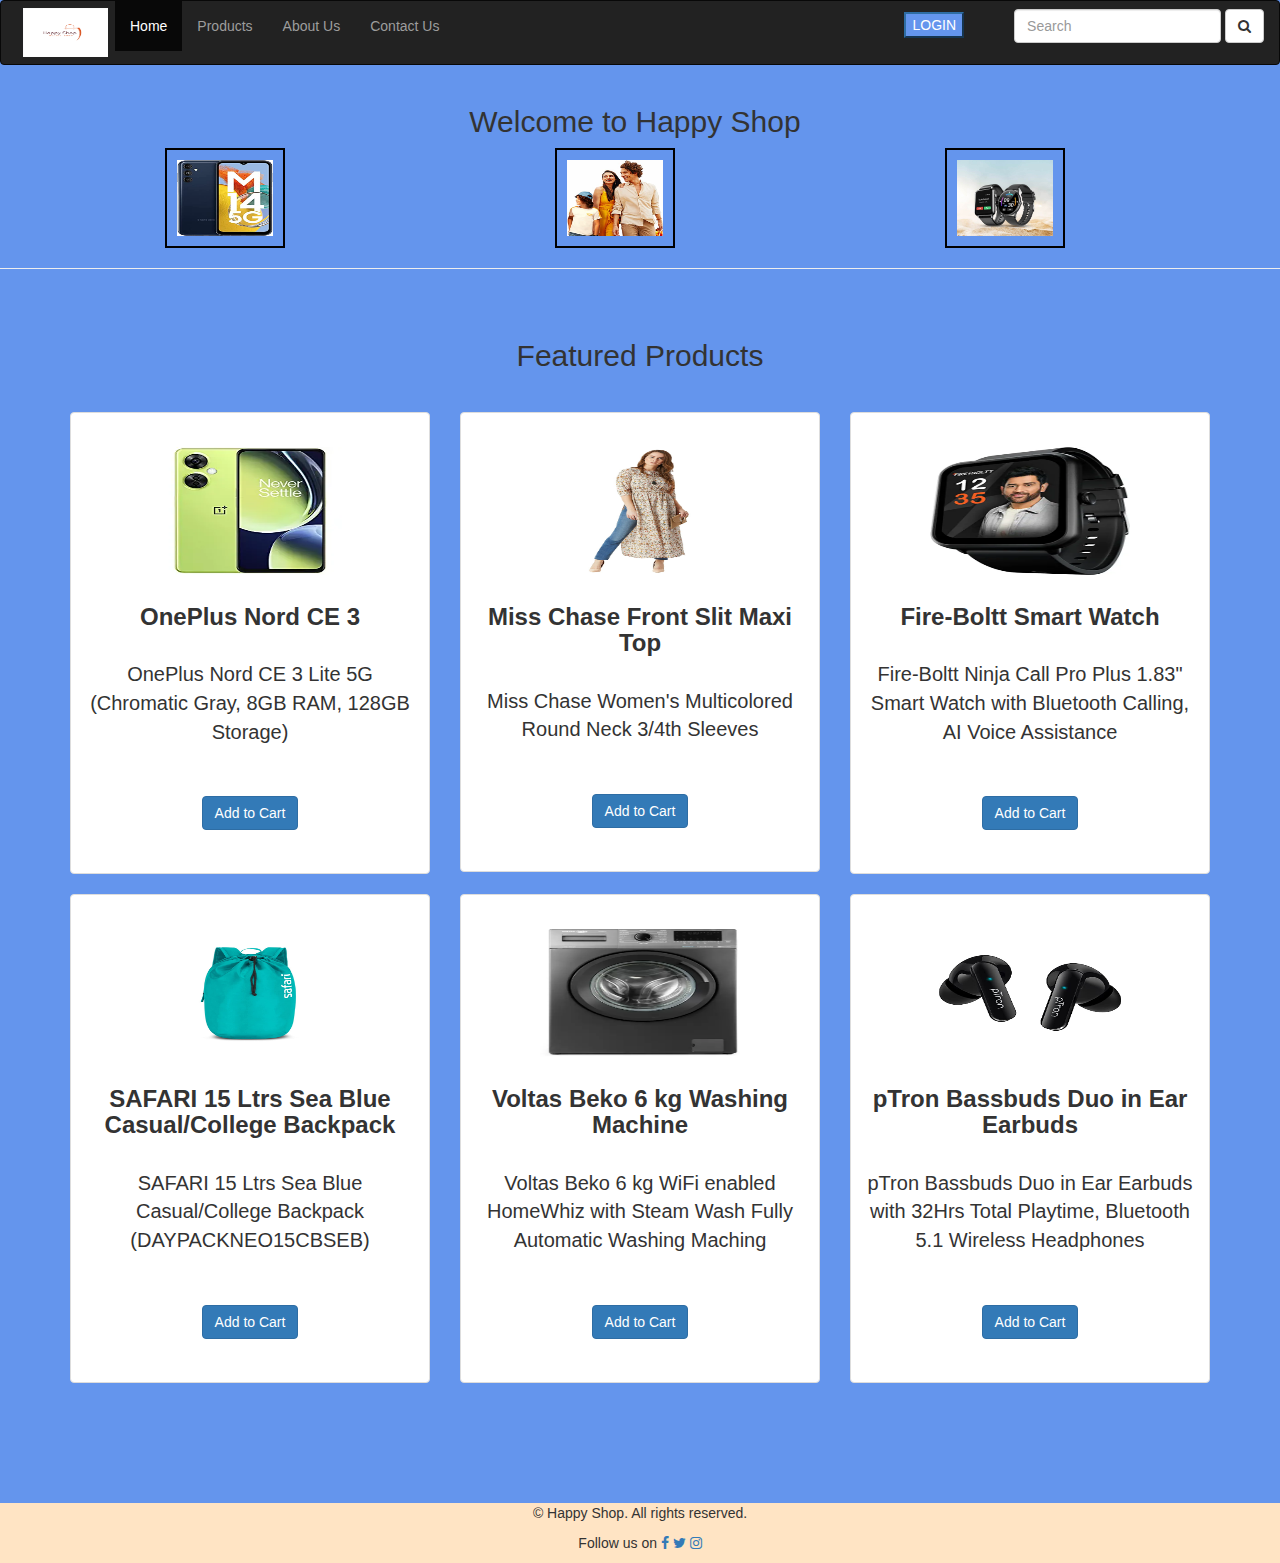
<file: index.html>
<!DOCTYPE html>
<html lang="en">
<head>
  <title>Your E-Commerce Website</title>
  <meta charset="utf-8">
  <meta name="viewport" content="width=device-width, initial-scale=1">
  <!-- Include Bootstrap CSS -->
  <link rel="stylesheet" href="https://maxcdn.bootstrapcdn.com/bootstrap/3.4.1/css/bootstrap.min.css">
  <!-- Include Font Awesome for icons -->
  <link rel="stylesheet" href="https://cdnjs.cloudflare.com/ajax/libs/font-awesome/4.7.0/css/font-awesome.min.css">
  <!-- Include custom CSS -->
  <link rel="stylesheet" href="style.css">
</head>
<body>
  
  <!-- Navigation bar -->
  <nav class="navbar navbar-inverse">
    <div class="container-fluid">
      <div class="navbar-header">
       <img src="images\Aniket main logo.png" alt="">
      </div>
      <ul class="nav navbar-nav">
        <li class="active"><a href="#">Home</a></li>
        <li><a href="products.html">Products</a></li>
        <li><a href="About.html">About Us</a></li>
        <li><a href="#">Contact Us</a></li>
      </ul>
      <a href="login.html"><button type="submit" class="but btn-primary">LOGIN</button></a>
      <form class="navbar-form navbar-right">
        <div class="form-group">
          <input type="text" class="form-control" placeholder="Search">
        </div>
        <button type="submit" class="btn btn-default"><i class="fa fa-search"></i></button>
      </form>
    </div>
  </nav>

  <!-- Hero section -->
  <section class="featured">
    <div class="container">
      <div class="row">
        <div class="col-sm-12">
          <h2>Welcome to Happy Shop</h2>
        </div>
      </div>
      <div class="row">
        <div class="col-sm-4">
          
            <img class="mobile" src="images\Mobile.jpg" alt="Product 1">
        
        </div>
        <div class="col-sm-4">
        
            <img class="cloth" src="images\clothes.jpg" alt="Product 2">
          
        </div>
        <div class="col-sm-4">
         
            <img class="watch" src="images\watch.jpg" alt="Product 3">
          
          </div>
        </section>
  <hr>

  <!-- Featured products section -->
  <section class="featured-products">
    <div class="container">
      <div class="row">
        <div class="col-sm-12">
          <h2>Featured Products</h2>
        </div>
      </div>
      <div class="row">
        <div class="col-sm-4">
          <div class="thumbnail">
            <img src="images\one plus mobile.webp" alt="Product 1">
            <div class="caption">
              <h3>OnePlus Nord CE 3</h3>
              <p>OnePlus Nord CE 3 Lite 5G (Chromatic Gray, 8GB RAM, 128GB Storage)</p>
              <center><p><a href="#" class="btn btn-primary" role="button">Add to Cart</a></p></center>
            </div>
          </div>
        </div>
        <div class="col-sm-4">
          <div class="thumbnail">
            <img src="images\lady clothes.jpg" alt="Product 2">
            <div class="caption">
              <h3>Miss Chase Front Slit Maxi Top</h3>
              <p>Miss Chase Women's Multicolored Round Neck 3/4th Sleeves</p>
            <center><p><a href="#" class="btn btn-primary" role="button">Add to Cart</a></p></center>
            </div>
          </div>
        </div>
        <div class="col-sm-4">
          <div class="thumbnail">
            <img src="images\dhoni watch.webp" alt="Product 3">
            <div class="caption">
                <h3>Fire-Boltt Smart Watch</h3>
                <p>Fire-Boltt Ninja Call Pro Plus 1.83" Smart Watch with Bluetooth Calling, AI Voice Assistance</p>
              <center><p><a href="#" class="btn btn-primary" role="button">Add to Cart</a></p></center>
              </div>
            </div>
          </div>
          <div class="col-sm-4">
            <div class="thumbnail">
              <img src="images\bags.jpg" alt="Product 4">
              <div class="caption">
                  <h3>SAFARI 15 Ltrs Sea Blue Casual/College Backpack</h3>
                  <p>SAFARI 15 Ltrs Sea Blue Casual/College Backpack (DAYPACKNEO15CBSEB)</p>
                <center><p><a href="#" class="btn btn-primary" role="button">Add to Cart</a></p></center>
                </div>
              </div>
            </div>
            <div class="col-sm-4">
              <div class="thumbnail">
                <img src="images\washing machine.webp" alt="Product 5">
                <div class="caption">
                    <h3>Voltas Beko 6 kg Washing Machine</h3>
                    <p>Voltas Beko 6 kg WiFi enabled HomeWhiz with Steam Wash Fully Automatic Washing Maching</p>
                  <center> <p><a href="#" class="btn btn-primary" role="button">Add to Cart</a></p></center>
                  </div>
                </div>
              </div>
              <div class="col-sm-4">
                <div class="thumbnail">
                  <img src="images\headphone.jpg" alt="Product 6">
                  <div class="caption">
                      <h3>pTron Bassbuds Duo in Ear Earbuds </h3>
                      <p>pTron Bassbuds Duo in Ear Earbuds with 32Hrs Total Playtime, Bluetooth 5.1 Wireless Headphones</p>
                    <center> <p><a href="#" class="btn btn-primary" role="button">Add to Cart</a></p></center>
                    </div>
                  </div>
                </div>
        </section>
<br> <br><br><br><br>




          <!-- Footer -->
  <footer class="footer">
    <div class="container">
      <div class="row">
        <div class="col-sm-12">
          <p>&copy; Happy Shop. All rights reserved.</p>
          <p>Follow us on <a href="#"><i class="fa fa-facebook"></i></a> <a href="#"><i class="fa fa-twitter"></i></a> <a href="#"><i class="fa fa-instagram"></i></a></p>
        </div>
      </div>
    </div>
  </footer>
</file>
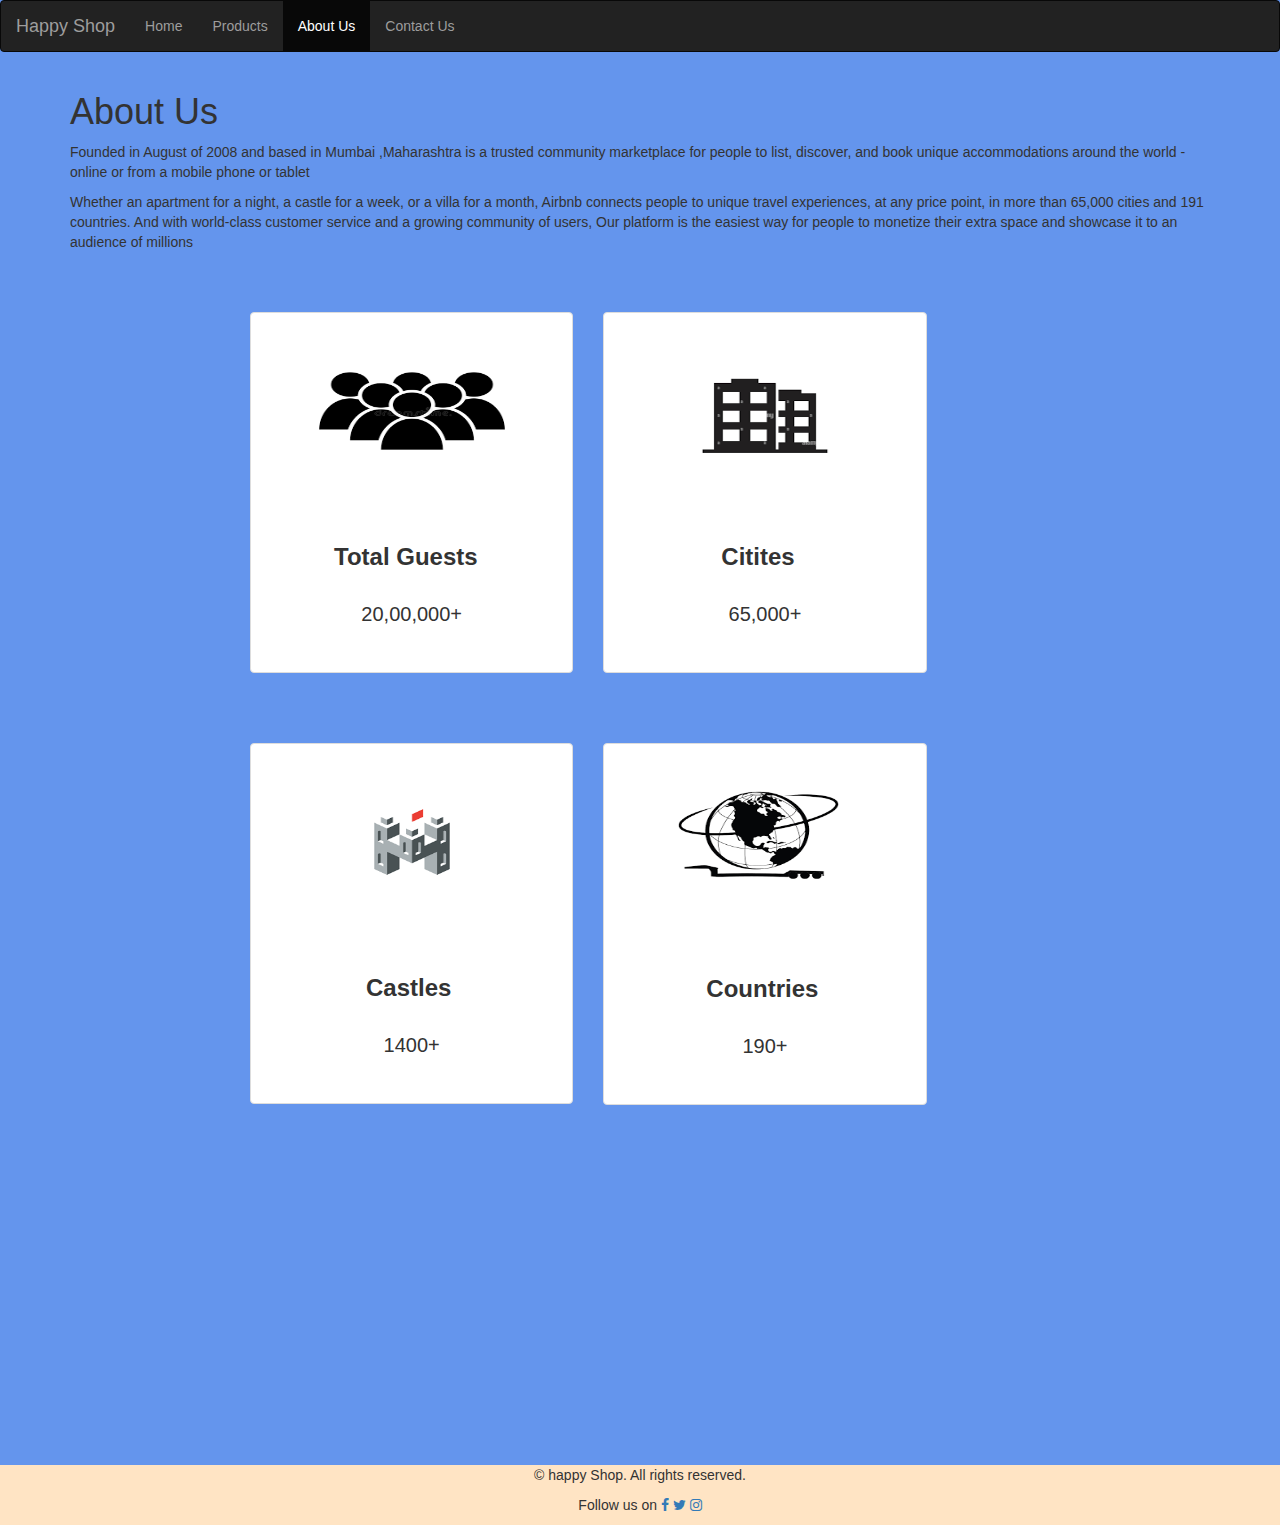
<file: About.html>
<!DOCTYPE html>
<html lang="en">
<head>
  <title>About Us - Your E-Commerce Website</title>
  <meta charset="utf-8">
  <meta name="viewport" content="width=device-width, initial-scale=1">
  <!-- Include Bootstrap CSS -->
  <link rel="stylesheet" href="https://maxcdn.bootstrapcdn.com/bootstrap/3.4.1/css/bootstrap.min.css">
  <!-- Include Font Awesome for icons -->
  <link rel="stylesheet" href="https://cdnjs.cloudflare.com/ajax/libs/font-awesome/4.7.0/css/font-awesome.min.css">
  <!-- Include custom CSS -->
  <link rel="stylesheet" href="style.css">
</head>
<body>
  
  <!-- Navigation bar -->
  <nav class="navbar navbar-inverse">
    <div class="container-fluid">
      <div class="navbar-header">
        <a class="navbar-brand" href="#">Happy Shop</a>
      </div>
      <ul class="nav navbar-nav">
        <li><a href="index.html">Home</a></li>
        <li><a href="products.html">Products</a></li>
        <li class="active"><a href="#">About Us</a></li>
        <li><a href="#">Contact Us</a></li>
      </ul>
    </div>
  </nav>

  <!-- About Us section -->
  <div class="container">
    <div class="row">
      <div class="col-sm-12">
        <h1>About Us</h1>
        <p>Founded in August of 2008 and based in Mumbai ,Maharashtra is a trusted community marketplace for people to list, discover, and book unique accommodations around the world - online or from a mobile phone or tablet</p>

        <p>Whether an apartment for a night, a castle for a week, or a villa for a month, Airbnb connects people to unique travel experiences, at any price point, in more than 65,000 cities and 191 countries. And with world-class customer service and a growing community of users, Our platform is the easiest way for people to monetize their extra space and showcase it to an audience of millions</p>
      </div>
    </div>
  </div>
  
  <div class="about">
  <div class="row">
    <div class="col-sm-4">
      <div class="thumbnail">
        <img src="images\peoples logo.png" alt="Product 1">
        <div class="caption">
          <h3 class="guest">Total Guests</h3>
          <p>20,00,000+</p>
        </div>
      </div>
    </div>
    <div class="col-sm-4">
      <div class="thumbnail">
        <img src="images\offices.png" alt="Product 2">
        <div class="caption">
          <h3 class="city">Citites</h3>
          <p>65,000+</p>
        </div>
      </div>
    </div>
    </div>
    <div class="row" id="about2">
    <div class="col-sm-4">
      <div class="thumbnail">
        <img src="images\castles logo.png" alt="Product 3">
        <div class="caption">
            <h3 class="castle">Castles</h3>
            <p>1400+</p>
          </div>
        </div>
      </div>
      <div class="col-sm-4">
        <div class="thumbnail">
          <img src="images\globes.png" alt="Product 4">
          <div class="caption">
              <h3 class="country">Countries</h3>
              <p>190+</p>
            </div>
          </div>
        </div>
        </div>
        </div>

<br><br><br><br><br><br><br><br><br><br><br><br><br><br><br><br><br>
  <!-- Footer -->
  <footer class="footer">
    <div class="container">
      <div class="row">
        <div class="col-sm-12">
          <p>&copy; happy Shop. All rights reserved.</p>
          <p>Follow us on <a href="#"><i class="fa fa-facebook"></i></a> <a href="#"><i class="fa fa-twitter"></i></a> <a href="#"><i class="fa fa-instagram"></i></a></p>
        </div>
      </div>
    </div>
  </footer>
  <!-- Include Bootstrap JS -->
  <script src="https://ajax.googleapis.com/ajax/libs/jquery/3.5.1/jquery.min.js"></script>
  <script src="https://maxcdn.bootstrapcdn.com/bootstrap/3.4.1/js/bootstrap.min.js"></script>
</body>
</html>
</file>
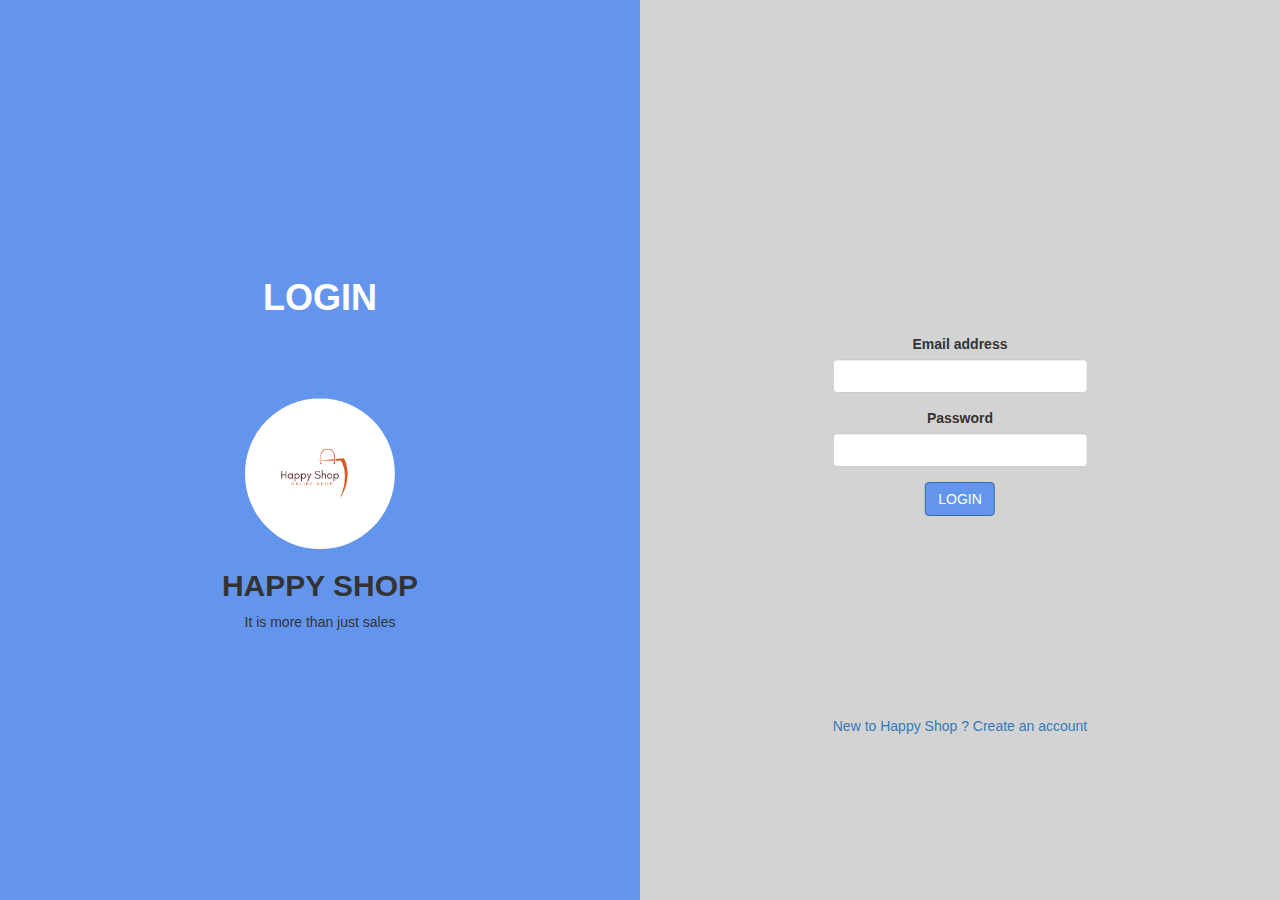
<file: login.html>
<!DOCTYPE html>
<html lang="en">
<head>
  <title>About Us - Your E-Commerce Website</title>
  <meta charset="utf-8">
  <meta name="viewport" content="width=device-width, initial-scale=1">
  <!-- Include Bootstrap CSS -->
  <link rel="stylesheet" href="https://maxcdn.bootstrapcdn.com/bootstrap/3.4.1/css/bootstrap.min.css">
  <!-- Include Font Awesome for icons -->
  <link rel="stylesheet" href="https://cdnjs.cloudflare.com/ajax/libs/font-awesome/4.7.0/css/font-awesome.min.css">
  <!-- Include custom CSS -->
  <link rel="stylesheet" href="style.css">
</head>
<body>
  <div class="split left">
    <div class="centered">
      <h1>LOGIN</h1>
      <img src="images\Aniket main logo.png" alt="Avatar woman">
      <h2>HAPPY SHOP</h2>
      <p>It is more than just sales</p>
    </div>
  </div>
  
  <div class="split right">
    <div class="centered">
      <form>
        <div class="form-group">
          <label for="exampleInputEmail1">Email address</label>
          <input type="email" class="form-control" id="exampleInputEmail1" aria-describedby="emailHelp">
        </div>
        <div class="form-group">
          <label for="exampleInputPassword1">Password</label>
          <input type="password" class="form-control" id="exampleInputPassword1">
        </div>
      <button type="submit" class="btn btn-primary">LOGIN</button>
      </form>
      <footer class="account">
        <a href=""><p>New to Happy Shop ? Create an account</p></a>
      </footer>
    </div>
   </div>

  

  <!-- Include Bootstrap JS -->
  <script src="https://ajax.googleapis.com/ajax/libs/jquery/3.5.1/jquery.min.js"></script>
  <script src="https://maxcdn.bootstrapcdn.com/bootstrap/3.4.1/js/bootstrap.min.js"></script>
</body>
</html>
</file>
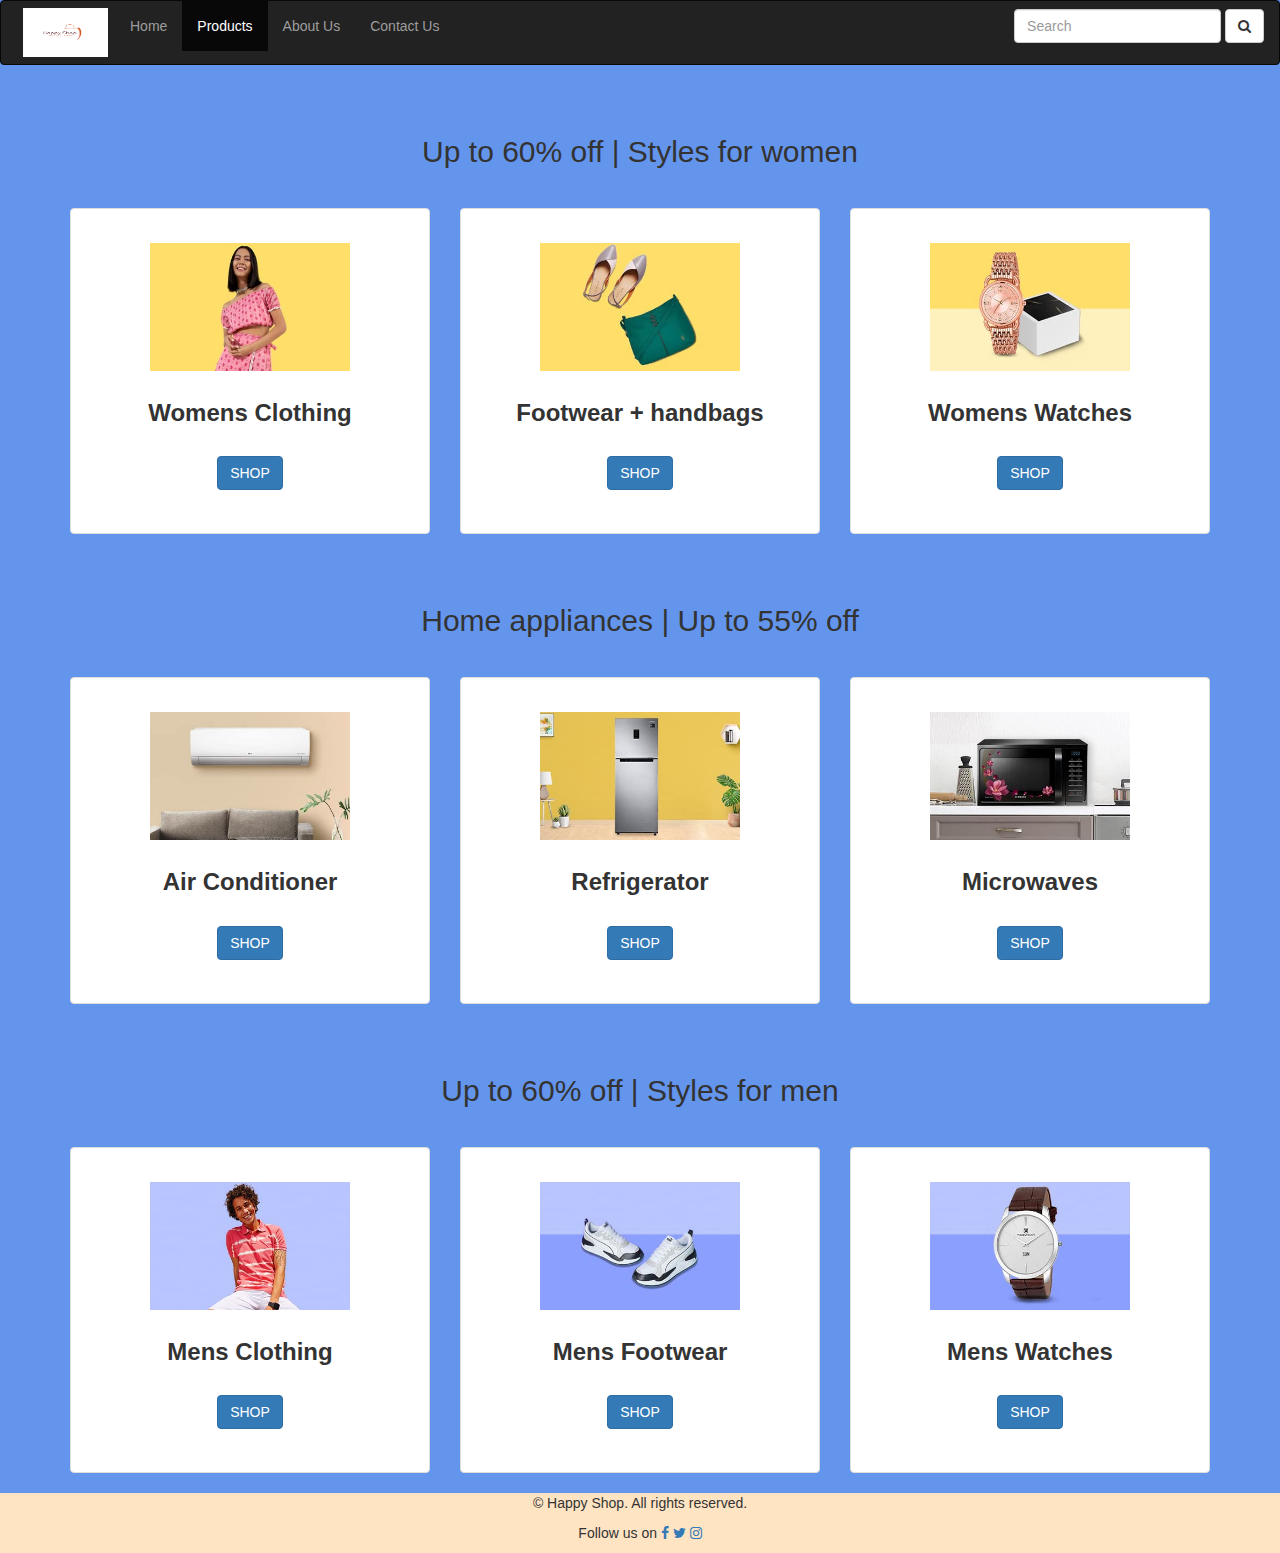
<file: products.html>
<!DOCTYPE html>
<html lang="en">
<head>
  <title>Your E-Commerce Website</title>
  <meta charset="utf-8">
  <meta name="viewport" content="width=device-width, initial-scale=1">
  <!-- Include Bootstrap CSS -->
  <link rel="stylesheet" href="https://maxcdn.bootstrapcdn.com/bootstrap/3.4.1/css/bootstrap.min.css">
  <!-- Include Font Awesome for icons -->
  <link rel="stylesheet" href="https://cdnjs.cloudflare.com/ajax/libs/font-awesome/4.7.0/css/font-awesome.min.css">
  <!-- Include custom CSS -->
  <link rel="stylesheet" href="style.css">
</head>
<body>
  
  <!-- Navigation bar -->
  <nav class="navbar navbar-inverse">
    <div class="container-fluid">
      <div class="navbar-header">
       <img src="images\Aniket main logo.png" alt="">
      </div>
      <ul class="nav navbar-nav">
        <li><a href="index.html">Home</a></li>
        <li class="active"><a href="#">Products</a></li>
       <li><a href="About.html">About Us</a></li>
        <li><a href="#">Contact Us</a></li>
      </ul>
      <form class="navbar-form navbar-right">
        <div class="form-group">
          <input type="text" class="form-control" placeholder="Search">
        </div>
        <button type="submit" class="btn btn-default"><i class="fa fa-search"></i></button>
      </form>
    </div>
  </nav>

  <!-- Featured products section -->
  <section class="featured-products">
    <div class="container">
      <div class="row">
        <div class="col-sm-12">
          <h2>Up to 60% off | Styles for women</h2>
        </div>
      </div>
      <div class="row">
        <div class="col-sm-4">
          <div class="thumbnail">
            <img src="images\womens clothing.jpg" alt="Product 1">
            <div class="caption">
              <h3>Womens Clothing</h3>
          
            <center><p><a href="#" class="btn btn-primary" role="button">SHOP</a></p></center>
            </div>
          </div>
        </div>
        <div class="col-sm-4">
          <div class="thumbnail">
            <img src="images\footwear + handbags.jpg" alt="Product 2">
            <div class="caption">
              <h3>Footwear + handbags</h3>
            <center> <p><a href="#" class="btn btn-primary" role="button">SHOP</a></p></center>
            </div>
          </div>
        </div>
        <div class="col-sm-4">
          <div class="thumbnail">
            <img src="images\womens watches.jpg" alt="Product 3">
            <div class="caption">
                <h3>Womens Watches</h3>
            <center><p><a href="#" class="btn btn-primary" role="button">SHOP</a></p></center>
              </div>
            </div>
          </div>
        </section>

        <section class="featured-products">
            <div class="container">
              <div class="row">
                <div class="col-sm-12">
                  <h2>Home appliances | Up to 55% off</h2>
                </div>
              </div>
              <div class="row">
                <div class="col-sm-4">
                  <div class="thumbnail">
                    <img src="images\air conditiones.jpg" alt="Product 1">
                    <div class="caption">
                      <h3>Air Conditioner</h3>
                  
                    <center><p><a href="#" class="btn btn-primary" role="button">SHOP</a></p></center>
                    </div>
                  </div>
                </div>
                <div class="col-sm-4">
                  <div class="thumbnail">
                    <img src="images\refrigerators.jpg" alt="Product 2">
                    <div class="caption">
                      <h3>Refrigerator</h3>
                    <center> <p><a href="#" class="btn btn-primary" role="button">SHOP</a></p></center>
                    </div>
                  </div>
                </div>
                <div class="col-sm-4">
                  <div class="thumbnail">
                    <img src="images\microwave.jpg" alt="Product 3">
                    <div class="caption">
                        <h3>Microwaves</h3>
                    <center> <p><a href="#" class="btn btn-primary" role="button">SHOP</a></p></center>
                      </div>
                    </div>
                  </div>
                </section>

                <section class="featured-products">
                    <div class="container">
                      <div class="row">
                        <div class="col-sm-12">
                          <h2>Up to 60% off | Styles for men</h2>
                        </div>
                      </div>
                      <div class="row">
                        <div class="col-sm-4">
                          <div class="thumbnail">
                            <img src="images\mens clothing.jpg" alt="Product 1">
                            <div class="caption">
                              <h3>Mens Clothing</h3>
                          
                            <center> <p><a href="#" class="btn btn-primary" role="button">SHOP</a></p></center>
                            </div>
                          </div>
                        </div>
                        <div class="col-sm-4">
                          <div class="thumbnail">
                            <img src="images\mens footwear.jpg" alt="Product 2">
                            <div class="caption">
                              <h3>Mens Footwear</h3>
                            <center><p><a href="#" class="btn btn-primary" role="button">SHOP</a></p></center>
                            </div>
                          </div>
                        </div>
                        <div class="col-sm-4">
                          <div class="thumbnail">
                            <img src="images\mens  watches.jpg" alt="Product 3">
                            <div class="caption">
                                <h3>Mens Watches</h3>
                            <center> <p><a href="#" class="btn btn-primary" role="button">SHOP</a></p></center>
                              </div>
                            </div>
                          </div>
                        </section>

          <!-- Footer -->
  <footer class="footer">
    <div class="container">
      <div class="row">
        <div class="col-sm-12">
          <p>&copy; Happy Shop. All rights reserved.</p>
          <p>Follow us on <a href="#"><i class="fa fa-facebook"></i></a> <a href="#"><i class="fa fa-twitter"></i></a> <a href="#"><i class="fa fa-instagram"></i></a></p>
        </div>
      </div>
    </div>
  </footer>
</file>
<file: style.css>
body{
    background-color:cornflowerblue;
}
.navbar img{
       height: 63px;
       width: 99px;
       padding: 7px;
}
hr {
    background-color: black;
}
.featured-products img{
    height: 129px;
    width: 122px;
}
.featured {
    padding-left: 150px;
}
.featured h2 {
    text-align: center;
    padding-right: 200px;
    font-family:'Franklin Gothic Medium', 'Arial Narrow', Arial, sans-serif;
    
}
.mobile {
    height: 100px;
    width: 120px;
    border: 2px solid black;
    padding: 10px 10px 10px 10px;

}
.cloth {
    height: 100px;
    width: 120px;
    border: 2px solid black;
    padding: 10px 10px 10px 10px;


}
.watch {
    height: 100px;
    width: 120px;
    border: 2px solid black;
    padding: 10px 10px 10px 10px;

}
.featured-products h2 {
    text-align: center;
    padding: 30px;
    font-family:'Franklin Gothic Medium', 'Arial Narrow', Arial, sans-serif;
}

footer {
    text-align: center;
    background-color: bisque;
}

.featured-products h3{
    text-align: center;
}

.container h1{
    font-family:'Franklin Gothic Medium', 'Arial Narrow', Arial, sans-serif;
}

.navbar ul{
    font-family:'Franklin Gothic Medium', 'Arial Narrow', Arial, sans-serif;
}



/* Split the screen in half */
.split {
    height: 100%;
    width: 50%;
    position: fixed;
    z-index: 1;
    top: 0;
    overflow-x: hidden;
    padding-top: 20px;
  }
  
  /* Control the left side */
  .left {
    left: 0;
    background-color:cornflowerblue;
  }
  
  /* Control the right side */
  .right {
    right: 0;
    background-color: lightgrey;
  }
  
  /* If you want the content centered horizontally and vertically */
  .centered {
    position: absolute;
    top: 50%;
    left: 50%;
    transform: translate(-50%, -50%);
    text-align: center;
  }
  
  /* Style the image inside the centered container, if needed */
  .centered img {
    width: 150px;
    border-radius: 50%;
  }

  .split h1{
    padding-bottom:70px;
    color: white;
    font-weight: bold;
  }

  .split h2{
    font-weight: bold;
  }

  .split button{
    background-color: cornflowerblue;
  }
 .account{
    padding-top: 200px;
    background-color: lightgrey;
 }

 form{
    padding-top: 180px;
 }

 .but{
    margin-top: 11px;
    margin-left: 450px;
    background-color: cornflowerblue;
 }
 
 #people {
  height: 100px;
  width: 120px;
  border: 2px solid black;
  padding: 10px 10px 10px 20px;

}

.caption p{
    text-align: center;
    font-size: 20px;
    padding-top: 20px;
    padding-bottom: 20px;
}

.about{
  margin-left: 250px;
  margin-top: 50px;

}
.thumbnail img{
  height: 20px;
  width: 200px;
}

.thumbnail img{
  height: 158px;
  padding-top: 30px;
}

#about2{

  margin-top: 50px;

}

.guest{
  padding-top: 40px;
  padding-left: 70px;
}
.city{
  padding-top: 40px;
  padding-left: 104px;
}
.castle{
  padding-top: 40px;
  padding-left: 102px;
}
.country{
  padding-top: 41px;
  padding-left: 89px;
}
.caption h3{
  font-weight: bold;
}
</file>
